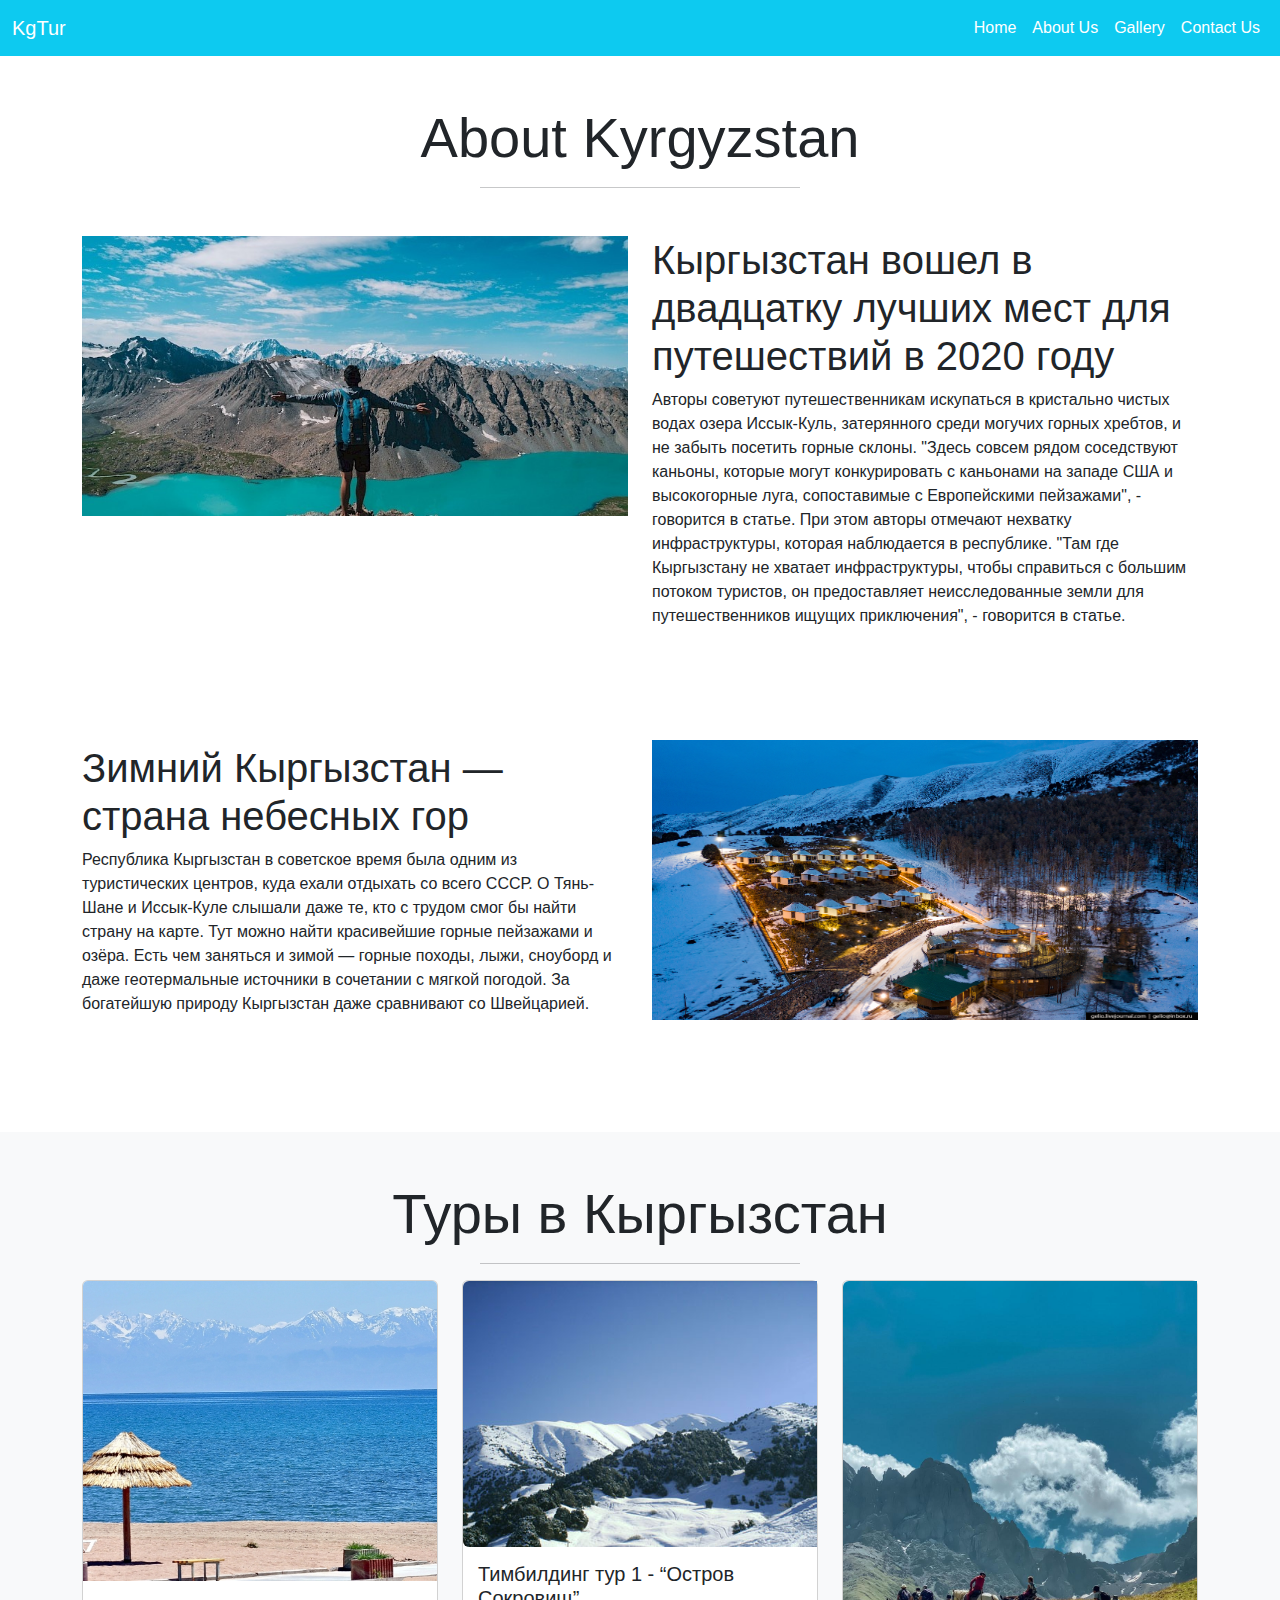
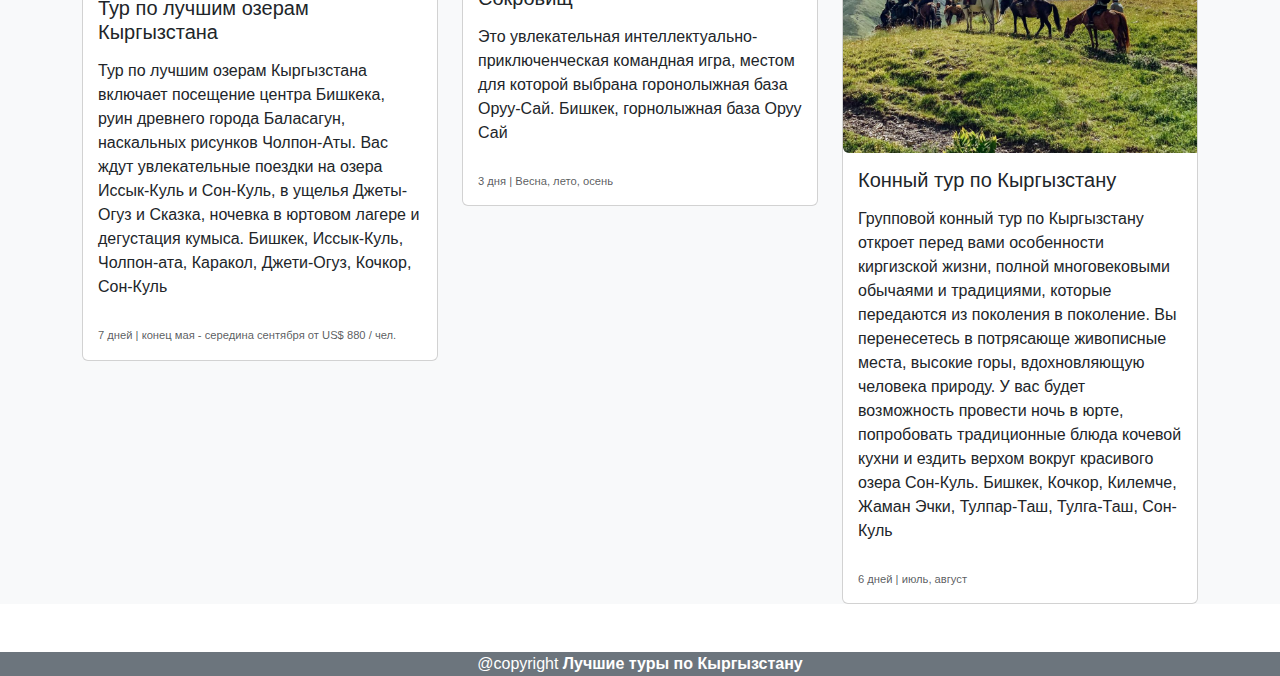
<file: about.html>
<!DOCTYPE html>
<html>
<head>
	<meta charset="utf-8">
    <meta name="viewport" content="width=device-width, initial-scale=1">
    <link href="https://cdn.jsdelivr.net/npm/bootstrap@5.0.2/dist/css/bootstrap.min.css" rel="stylesheet">
    <link rel="stylesheet" type="text/css" href="style/style.css">
	<title>About Us</title>
</head>
<body>

	<nav class="navbar navbar-expand-lg navbar-dark bg-info">
		<div class="container-fluid">
		  <a class="navbar-brand text-capitalize" href="index.html">KgTur</a>
		  <button class="navbar-toggler" type="button" data-bs-toggle="collapse" data-bs-target="#navbarSupportedContent" aria-controls="navbarSupportedContent" aria-expanded="false" aria-label="Toggle navigation">
			<span class="navbar-toggler-icon"></span>
		  </button>
		  <div class="collapse navbar-collapse" id="navbarSupportedContent">
			<ul class="navbar-nav ms-auto mb-2 mb-lg-0">
			  <li class="nav-item">
				<a class="nav-link active" aria-current="page" href="index.html">Home</a>
			  </li>
			  <li class="nav-item">
				<a class="nav-link text-capitalize active" href="about.html">About us</a>
			  </li>
			  <li class="nav-item">
				<a class="nav-link text-capitalize active" href="gallery.html">Gallery</a>
			  </li>
			  <li class="nav-item">
				<a class="nav-link text-capitalize active" href="contact.html">Contact us</a>
			  </li>
			  
			</ul>
			
		  </div>
		</div>
	  </nav>

		<section class="main_heading my-5">
			<div class="text-center ">
				<h1 class="display-4">About Kyrgyzstan</h1>
				<hr class="w-25 mx-auto" />
			</div>
		</section>

		<div class="container">
			<div class="row my-5">
				<div class="col-lg-6 col-md-6 col-12 col-xxl-6">
					<figure>
						<img src="img/man.png" class="img-fluid about_img img-zoom" alt="Best place to travel">
					</figure>
				</div>
				<div class="col-lg-6 col-md-6 col-12 col-xxl-6 d-flex justify-content-center align-items-start flex-column">
					<h1>Кыргызстан вошел в двадцатку лучших мест для путешествий в 2020 году</h1>
					<p>Авторы советуют путешественникам искупаться в кристально чистых водах озера Иссык-Куль, затерянного среди могучих горных хребтов, и не забыть посетить горные склоны.

                        "Здесь совсем рядом соседствуют каньоны, которые могут конкурировать с каньонами на западе США и высокогорные луга, сопоставимые с Европейскими пейзажами", - говорится в статье.
                        
                        При этом авторы отмечают нехватку инфраструктуры, которая наблюдается в республике.
                        
                        "Там где Кыргызстану не хватает инфраструктуры, чтобы справиться с большим потоком туристов, он предоставляет неисследованные земли для путешественников ищущих приключения", - говорится в статье.</p>
				</div>
			</div>

			<div class="row my-5">
				<div class="col-lg-6 col-md-6 col-12 col-xxl-6 d-flex justify-content-center align-items-start flex-column">
					<h1>Зимний Кыргызстан — страна небесных гор</h1>
					<p>Республика Кыргызстан в советское время была одним из туристических центров, куда ехали отдыхать со всего СССР. О Тянь-Шане и Иссык-Куле слышали даже те, кто с трудом смог бы найти страну на карте. Тут можно найти красивейшие горные пейзажами и озёра. Есть чем заняться и зимой — горные походы, лыжи, сноуборд и даже геотермальные источники в сочетании с мягкой погодой. За богатейшую природу Кыргызстан даже сравнивают со Швейцарией.</p>
				</div>

				<div class="col-lg-6 col-md-6 col-12 col-xxl-6 my-5">
					<figure>
						<img src="img/winter.png" class="img-fluid about_img img-zoom">
					</figure>
				</div>	
			</div>	
        </div>

		<section class="main_heading my-5 pt-5 bg-light">
			<div class="text-center ">
				<h1 class="display-4">Туры в Кыргызстан</h1>
				<hr class="w-25 mx-auto" />
			</div>

			<div class="container grid-tours">
				<div class="row">
					<div class="col-lg-4 col-md-6 col-12">
						<div class="card md-3">
							<img src="img/cart1.png" class="card-img-top" alt="Yssyk-Kol the best place to travel in sunny days">
							<div class="card-body">
								<h5 class="card-title">Тур по лучшим озерам Кыргызстана</h5>
								<p class="card-text">Тур по лучшим озерам Кыргызстана включает посещение центра Бишкека, руин древнего города Баласагун, наскальных рисунков Чолпон-Аты. Вас ждут увлекательные поездки на озера Иссык-Куль и Сон-Куль, в ущелья Джеты-Огуз и Сказка, ночевка в юртовом лагере и дегустация кумыса.
									Бишкек, Иссык-Куль, Чолпон-ата, Каракол, Джети-Огуз, Кочкор, Сон-Куль</p>
								<p class="card-text"><small class="text-muted">7 дней | конец мая - середина сентября
									от US$ 880 / чел.</small></p>
							  </div>
						  </div>
					</div>

					<div class="col-lg-4 col-md-6 col-12">
						<div class="card md-3">
							<img src="img/Oruu-Say.png" class="img-fluid rounded-start" alt="Oruu say">
							<div class="card-body">
								<h5 class="card-title">Тимбилдинг тур 1 - “Остров Сокровищ”</h5>
							        <p class="card-text">Это увлекательная интеллектуально-приключенческая командная игра, местом для которой выбрана горонолыжная база Оруу-Сай.
                                        Бишкек, горнолыжная база Оруу Сай</p>
							        <p class="card-text"><small class="text-muted">3 дня | Весна, лето, осень</small></p>
							  </div>
						  </div>
					</div>

					<div class="col-lg-4 col-md-6 col-12">
						<div class="card md-3">
							<img src="img/hors.png" class="img-fluid rounded-start" alt="Конный тур по Кыргызстану самый лучший выбор">
							<div class="card-body">
								<h5 class="card-title">Конный тур по Кыргызстану</h5>
							        <p class="card-text">Групповой конный тур по Кыргызстану откроет перед вами особенности киргизской жизни, полной многовековыми обычаями и традициями, которые передаются из поколения в поколение. Вы перенесетесь в потрясающе живописные места, высокие горы, вдохновляющую человека природу. У вас будет возможность провести ночь в юрте, попробовать традиционные блюда кочевой кухни и ездить верхом вокруг красивого озера Сон-Куль. Бишкек, Кочкор, Килемче, Жаман Эчки, Тулпар-Таш, Тулга-Таш, Сон-Куль</p>
							        <p class="card-text"><small class="text-muted">6 дней | июль, август</small></p>
							  </div>
						  </div>
					</div>
					
				</div>
				
			</div>

		</section>

<footer class="bg-secondary text-center text-white">
	<p>@copyright <strong>Лучшие туры по Кыргызстану</strong></p>
</footer>
<script src="https://cdn.jsdelivr.net/npm/bootstrap@5.0.2/dist/js/bootstrap.bundle.min.js" integrity="sha384-MrcW6ZMFYlzcLA8Nl+NtUVF0sA7MsXsP1UyJoMp4YLEuNSfAP+JcXn/tWtIaxVXM" crossorigin="anonymous"></script>
<script type="text/javascript">
  var tooltipTriggerList = [].slice.call(document.querySelectorAll('[data-bs-toggle="tooltip"]'))
var tooltipList = tooltipTriggerList.map(function (tooltipTriggerEl) {
  return new bootstrap.Tooltip(tooltipTriggerEl)
})
</script>
</body>
</html>
</file>
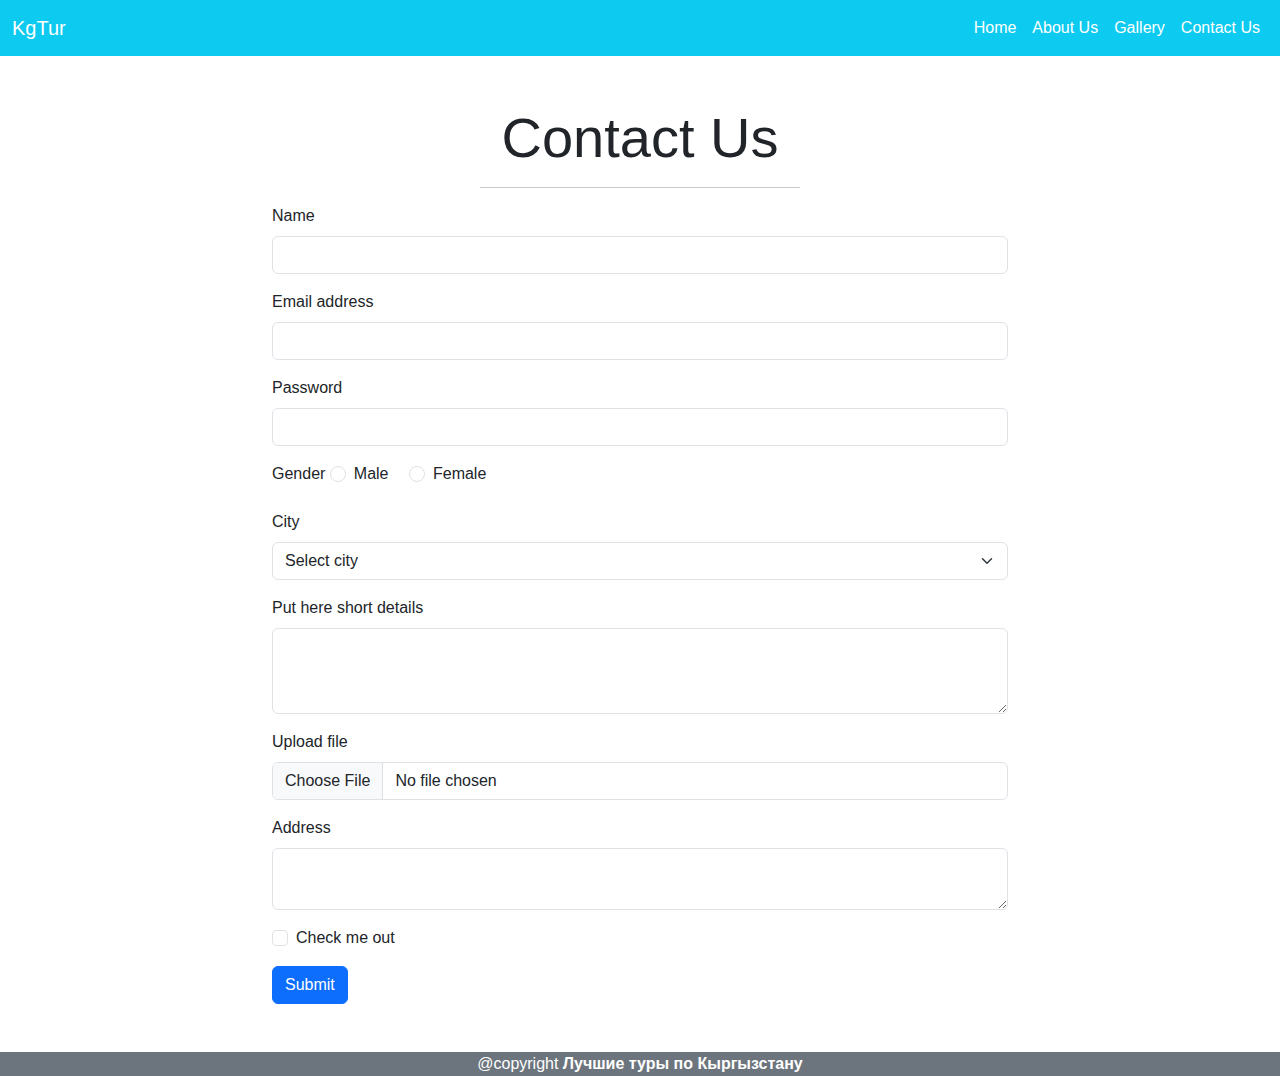
<file: contact.html>
<!DOCTYPE html>
<html>
<head>
	<meta charset="utf-8">
    <meta name="viewport" content="width=device-width, initial-scale=1">
    <link href="https://cdn.jsdelivr.net/npm/bootstrap@5.0.2/dist/css/bootstrap.min.css" rel="stylesheet">
    <link rel="stylesheet" type="text/css" href="style/style.css">
	<title>Contact Us</title>
</head>
<body>

	<nav class="navbar navbar-expand-lg navbar-dark bg-info">
    <div class="container-fluid">
      <a class="navbar-brand text-capitalize" href="index.html">KgTur</a>
      <button class="navbar-toggler" type="button" data-bs-toggle="collapse" data-bs-target="#navbarSupportedContent" aria-controls="navbarSupportedContent" aria-expanded="false" aria-label="Toggle navigation">
        <span class="navbar-toggler-icon"></span>
      </button>
      <div class="collapse navbar-collapse" id="navbarSupportedContent">
        <ul class="navbar-nav ms-auto mb-2 mb-lg-0">
          <li class="nav-item">
            <a class="nav-link active" aria-current="page" href="index.html">Home</a>
          </li>
          <li class="nav-item">
            <a class="nav-link text-capitalize active" href="about.html">About us</a>
          </li>
          <li class="nav-item">
            <a class="nav-link text-capitalize active" href="gallery.html">Gallery</a>
          </li>
          <li class="nav-item">
            <a class="nav-link text-capitalize active" href="contact.html">Contact us</a>
          </li>
          
        </ul>
        
      </div>
    </div>
  </nav>


    <section class="main_heading my-5 mt-5">
			<div class="text-center ">
				<h1 class="display-4">Contact Us</h1>
				<hr class="w-25 mx-auto" />
			</div>

		<div class="container">
				<div class="row">
					<div class="col-xxl-8 col-md-8  col-10 mx-auto">
							<form>
							  <div class="mb-3">
							    <label for="exampleInputEmail1" class="form-label">Name</label>
							    <input type="text" class="form-control" id="exampleInputEmail1" aria-describedby="emailHelp">
							    
							  </div>

							  <div class="mb-3">
							    <label for="exampleInputEmail1" class="form-label">Email address</label>
							    <input type="email" class="form-control" id="exampleInputEmail1" aria-describedby="emailHelp">
							  </div>

							  <div class="mb-3">
							    <label for="exampleInputPassword1" class="form-label">Password</label>
							    <input type="password" class="form-control" id="exampleInputPassword1">
							  </div>

							  <div class="mb-3">
							  	<label for="exampleInputEmail1" class="form-label">Gender</label>
							  	<div class="form-check form-check-inline">
											  <input class="form-check-input" type="radio" name="inlineRadioOptions" id="inlineRadio1" value="option1">
											  <label class="form-check-label" for="inlineRadio1">Male</label>
											</div>
											<div class="form-check form-check-inline">
											  <input class="form-check-input" type="radio" name="inlineRadioOptions" id="inlineRadio2" value="option2">
											  <label class="form-check-label" for="inlineRadio2">Female</label>
											</div>
							  	</div>

							  	<div class="mb-3">
							  		<label for="exampleInputEmail1" class="form-label">City</label>
							  		<select class="form-select" aria-label="Default select example">
										  <option selected>Select city</option>
										  <option value="1">Бишкек</option>
										  <option value="2">Ош</option>
										  <option value="3">Ысык-Кол</option>
                                          <option value="4">Нарын</option>
                                          <option value="5">Талас</option>
                                          <option value="6">Баткен</option>
                                          <option value="7">Жалал-Абад</option>
										</select>
							  	</div>
							  	<div class="mb-3">
									  <label for="exampleFormControlTextarea1" class="form-label">Put here short details</label>
									  <textarea class="form-control" id="exampleFormControlTextarea1" rows="3"></textarea>
									</div>

									<div class="mb-3">
									  <label for="formFile" class="form-label">Upload file</label>
									  <input class="form-control" type="file" id="formFile">
									</div>

									<div class="mb-3">
									  <label for="exampleFormControlTextarea1" class="form-label">Address</label>
									  <textarea class="form-control" id="exampleFormControlTextarea1" rows="2"></textarea>
									</div>

							  <div class="mb-3 form-check">
							    <input type="checkbox" class="form-check-input" id="exampleCheck1">
							    <label class="form-check-label" for="exampleCheck1">Check me out</label>
							  </div>
							  <button type="submit" class="btn btn-primary">Submit</button>
							</form>
						
					</div>
					
				</div>
		</div>
		</section>
  <footer class="bg-secondary text-center text-white">
    <p>@copyright <strong>Лучшие туры по Кыргызстану</strong></p>
  </footer>
<script src="https://cdn.jsdelivr.net/npm/bootstrap@5.0.2/dist/js/bootstrap.bundle.min.js" integrity="sha384-MrcW6ZMFYlzcLA8Nl+NtUVF0sA7MsXsP1UyJoMp4YLEuNSfAP+JcXn/tWtIaxVXM" crossorigin="anonymous"></script>
<script type="text/javascript">
    var tooltipTriggerList = [].slice.call(document.querySelectorAll('[data-bs-toggle="tooltip"]'))
  var tooltipList = tooltipTriggerList.map(function (tooltipTriggerEl) {
    return new bootstrap.Tooltip(tooltipTriggerEl)
})
</script>
</body>
</html>
</file>
<file: style/style.css>
* {
    margin: 0px;
    padding: 0px;
    box-sizing: border-box;
    font-family: 'Open Sans', sans-serif;
}

.carousel-item img {
    width: 100%;
    height: 93vh;
}

.about_img {
    min-width: 100%;
    max-height: 280px;
}

.chekcout-my-profile {
    background: #a6dcef;
}

footer p {
    margin-bottom: 0;
}

.img-zoom {
    transition: transform 0.5s ease;
    cursor: pointer;
  }
  
  .img-zoom:hover {
    transform: scale(1.1);
  }

.grid-tours .card {
    display: flex;
    flex-direction: column;

}

.grid-tours .card-img-top {
    width: 100%;
    height: 300px; 
    object-fit: cover;
}

.grid-tours .card-body {
    display: flex;
    flex-direction: column;
    justify-content: space-between;
    padding: 15px;
}

.grid-tours .card-body h5 {
    margin-bottom: 15px;
}

.grid-tours .card-body p {
    flex-grow: 1;
}

.grid-tours .card-text:last-child {
    margin-top: 10px;
    font-size: 0.8rem; 
}
</file>
